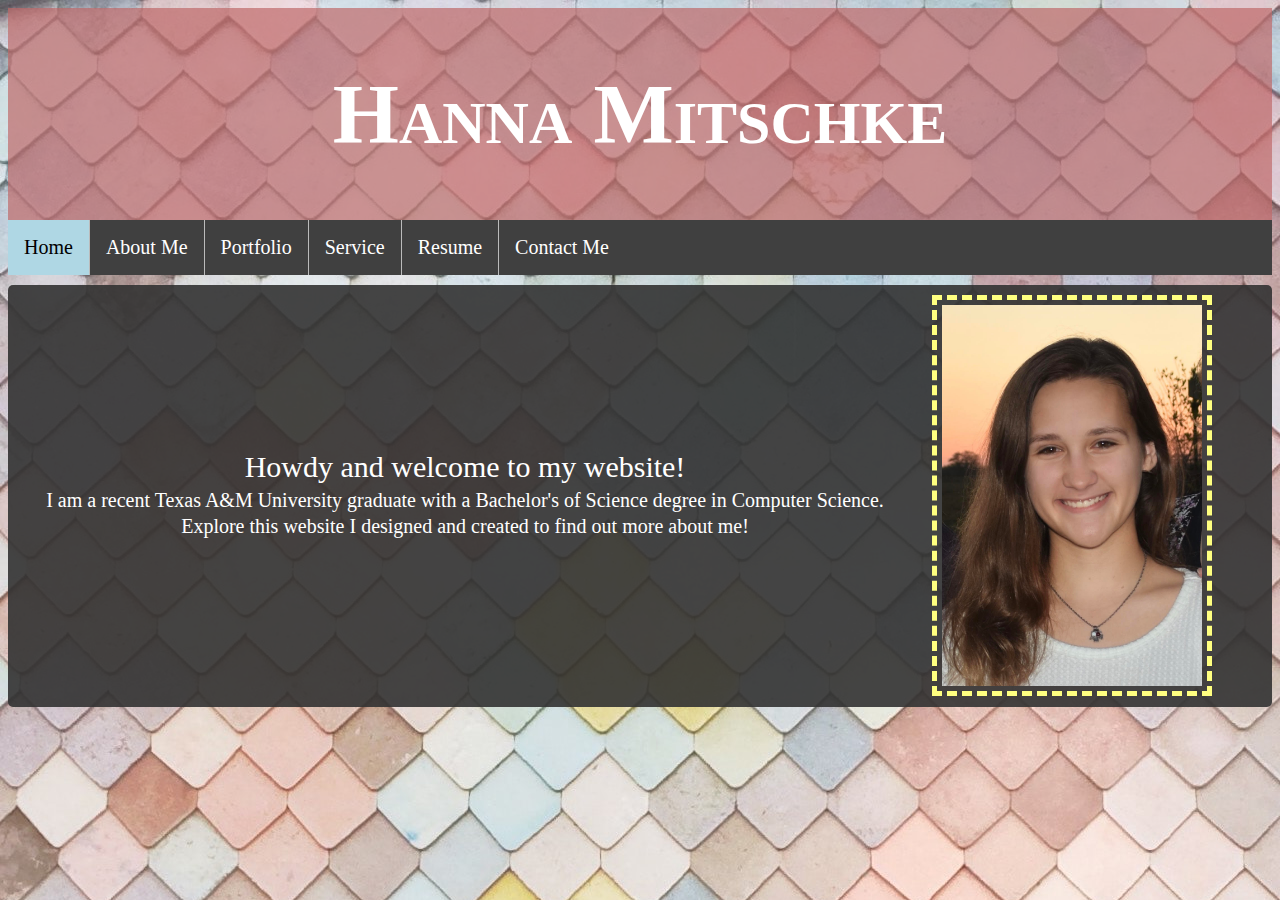
<file: index.html>
<!DOCTYPE html>
<html lang="en-US">
<head>
	<title>Hanna Mitschke</title>
	<link rel="stylesheet" href="ExternalCSS.CSS"/>
	<link rel="shortcut icon" href="HM.png"/>
	<style>
		img {
		   border: 5px dashed #ffff80;
		}
	</style>
</head>
<body>
	<div style="padding: .1px; margin: 0px; background-color: rgba(191, 105, 105, 0.7)">
		<h1><a href="index.html" style="color: white; text-decoration: none">Hanna Mitschke</a></h1> 
	</div>
	<ul>
  		<li><a class="active" href="index.html">Home</a></li>
  		<li><a href="AboutMe.html">About Me</a></li>
  		<li><a href="Portfolio.html">Portfolio</a></li>
  		<li><a href="Service.html">Service</a></li>
  		<li><a href="Resume.html">Resume</a></li>
  		<li><a href="ContactMe.html">Contact Me</a></li>
	</ul>
	<div style="border-radius: 5px; display: table; padding: .1px; width: 100%; margin-top: 10px; background-color: rgba(50, 50, 50, 0.9); height: 400px">
		<div style="vertical-align: middle; display: table-cell; text-align: justify; margin: 10px; padding: 10px">
			<p style="font-size: 30px; text-align: center; line-height: 1">Howdy and welcome to my website!</p>
			<p style="font-size: 20px; line-height: 1.3; text-align: center">I am a recent Texas A&M University graduate with a Bachelor's of Science degree in Computer Science.<br>Explore this website I designed and created to find out more about me!</p>
		</div>
		<div style="vertical-align: middle; display: table-cell; padding: 10px; width: 50px">
			<img src="pictures/closeup.jpg" alt="Me" style="width: 280px; vertical-align: middle; margin-right: 50px; padding: 5px">
		</div>
	</div>
</body>
</file>
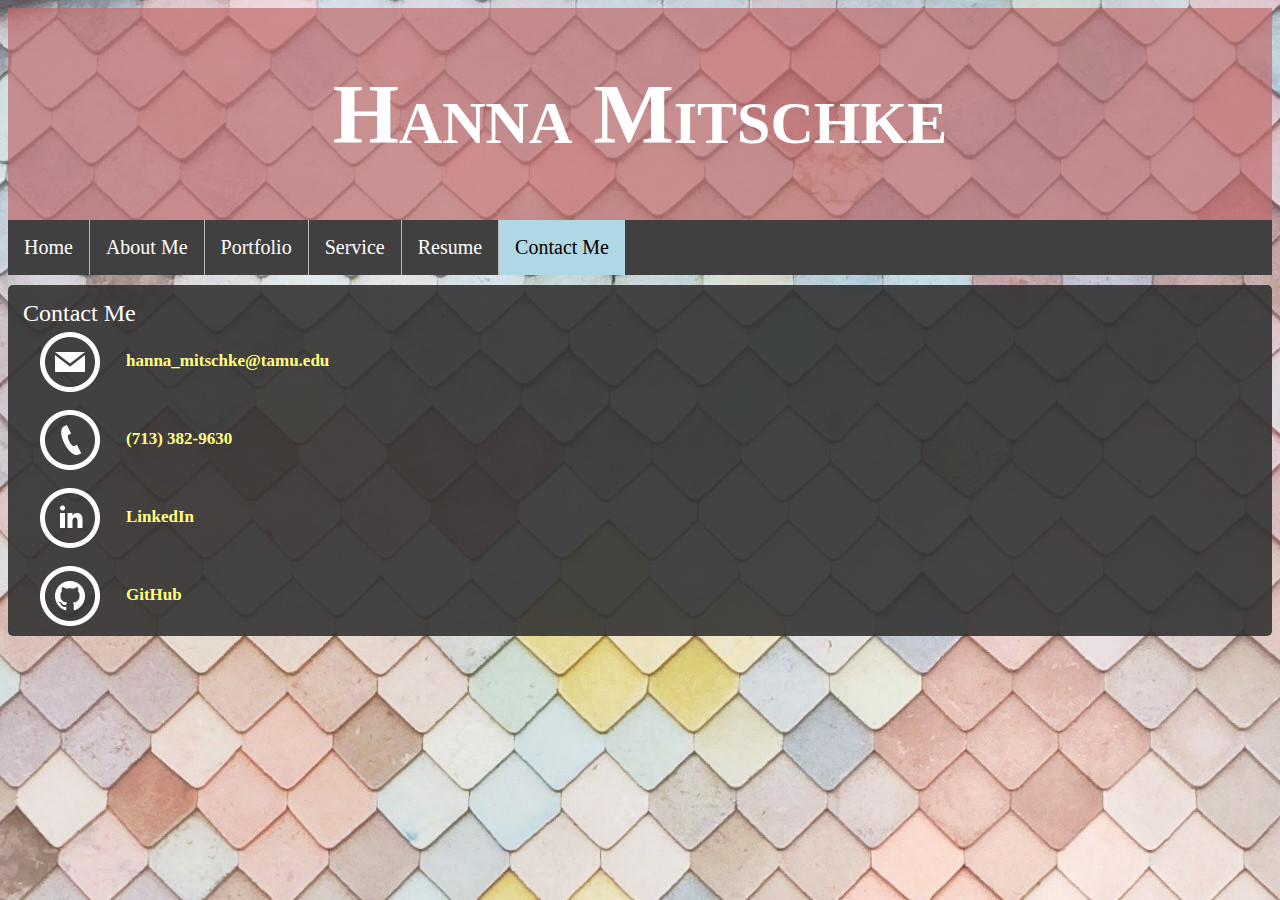
<file: ContactMe.html>
<!DOCTYPE html>
<html lang="en-US">
<head>
	<title>Hanna Mitschke</title>
	<link rel="stylesheet" href="ExternalCSS.CSS"/>
	<link rel="shortcut icon" href="HM.png"/>
</head>
<body>
	<div style="padding: .1px; margin: 0px; background-color: rgba(191, 105, 105, 0.7)">
		<h1><a href="index.html" style="color: white; text-decoration: none">Hanna Mitschke</a></h1> 
	</div>
	<ul>
  		<li><a href="index.html">Home</a></li>
  		<li><a href="AboutMe.html">About Me</a></li>
  		<li><a href="Portfolio.html">Portfolio</a></li>
  		<li><a href="Service.html">Service</a></li>
  		<li><a href="Resume.html">Resume</a></li>
  		<li><a class="active" href="ContactMe.html">Contact Me</a></li>
	</ul>
	<div style="border-radius: 5px; padding: 10px; margin-top: 10px; margin-left: 0px; margin-right: 0px; background-color: rgba(50, 50, 50, 0.9);">
		<h2>Contact Me</h2>
		<div style="display: table; padding: 0px; width: 100%; margin: 0px">
			<div style="font-family: 'Century Gothic'">
				<a href="mailto: hanna_mitschke@tamu.edu" target='blank' class="icon">
					<img style="vertical-align:middle" width="60px" src="icons/email_w.png" alt="Email"/>
					<a class="link" href="mailto: hanna_mitschke@tamu.edu" style="font-size: 17px">hanna_mitschke@tamu.edu</a>
				</a>	
			</div><br>
			<div style="font-family: 'Century Gothic'" >
		    	<a href="tel:7133829630" target='blank' class="icon">
		        	<img style="vertical-align:middle" width="60px" src="icons/phone_w.png" alt="Phone"/>
		    		<a class="link" href="tel:7133829630" style="font-size: 17px">(713) 382-9630</a>
		    	</a>
		    </div><br>
		    <div style="font-family: 'Century Gothic'">
			    <a href="https://www.linkedin.com/in/hanna-mitschke-893326191/" target='blank' class="icon">
			        <img style="vertical-align:middle" width="60px" src="icons/linkedin_w.png" alt="LinkedIn"/>
			        <a class="link" href="https://www.linkedin.com/in/hanna-mitschke-893326191/" style="font-size: 17px">LinkedIn</a>
			    </a>
			</div><br>
		    <div style="font-family: 'Century Gothic'">
		    	<a href="https://github.com/HannaMitschke" target='blank' class="icon">
		        	<img style="vertical-align:middle" width="60px" src="icons/github_w.png" alt="GitHub"/>
		        	<a class="link" href="https://github.com/HannaMitschke" style="font-size: 17px">GitHub</a>
		    	</a>
		    </div>
		    
			<!--<p>My GitHub account can be found <a class="link" href="https://github.com/HannaMitschke">HERE</a>.</p>
			<p>My LinkedIn profile can be found <a class="link" href="https://www.linkedin.com/in/hanna-mitschke-893326191/">HERE</a>.</p>
			<p>My email is: <a class="link" href="mailto: hanna_mitschke@tamu.edu">hanna_mitschke@tamu.edu</a>.</p>
			<p>Phone: (713) 382-9630</p>-->
		</div>
	</div>
</body>
</file>
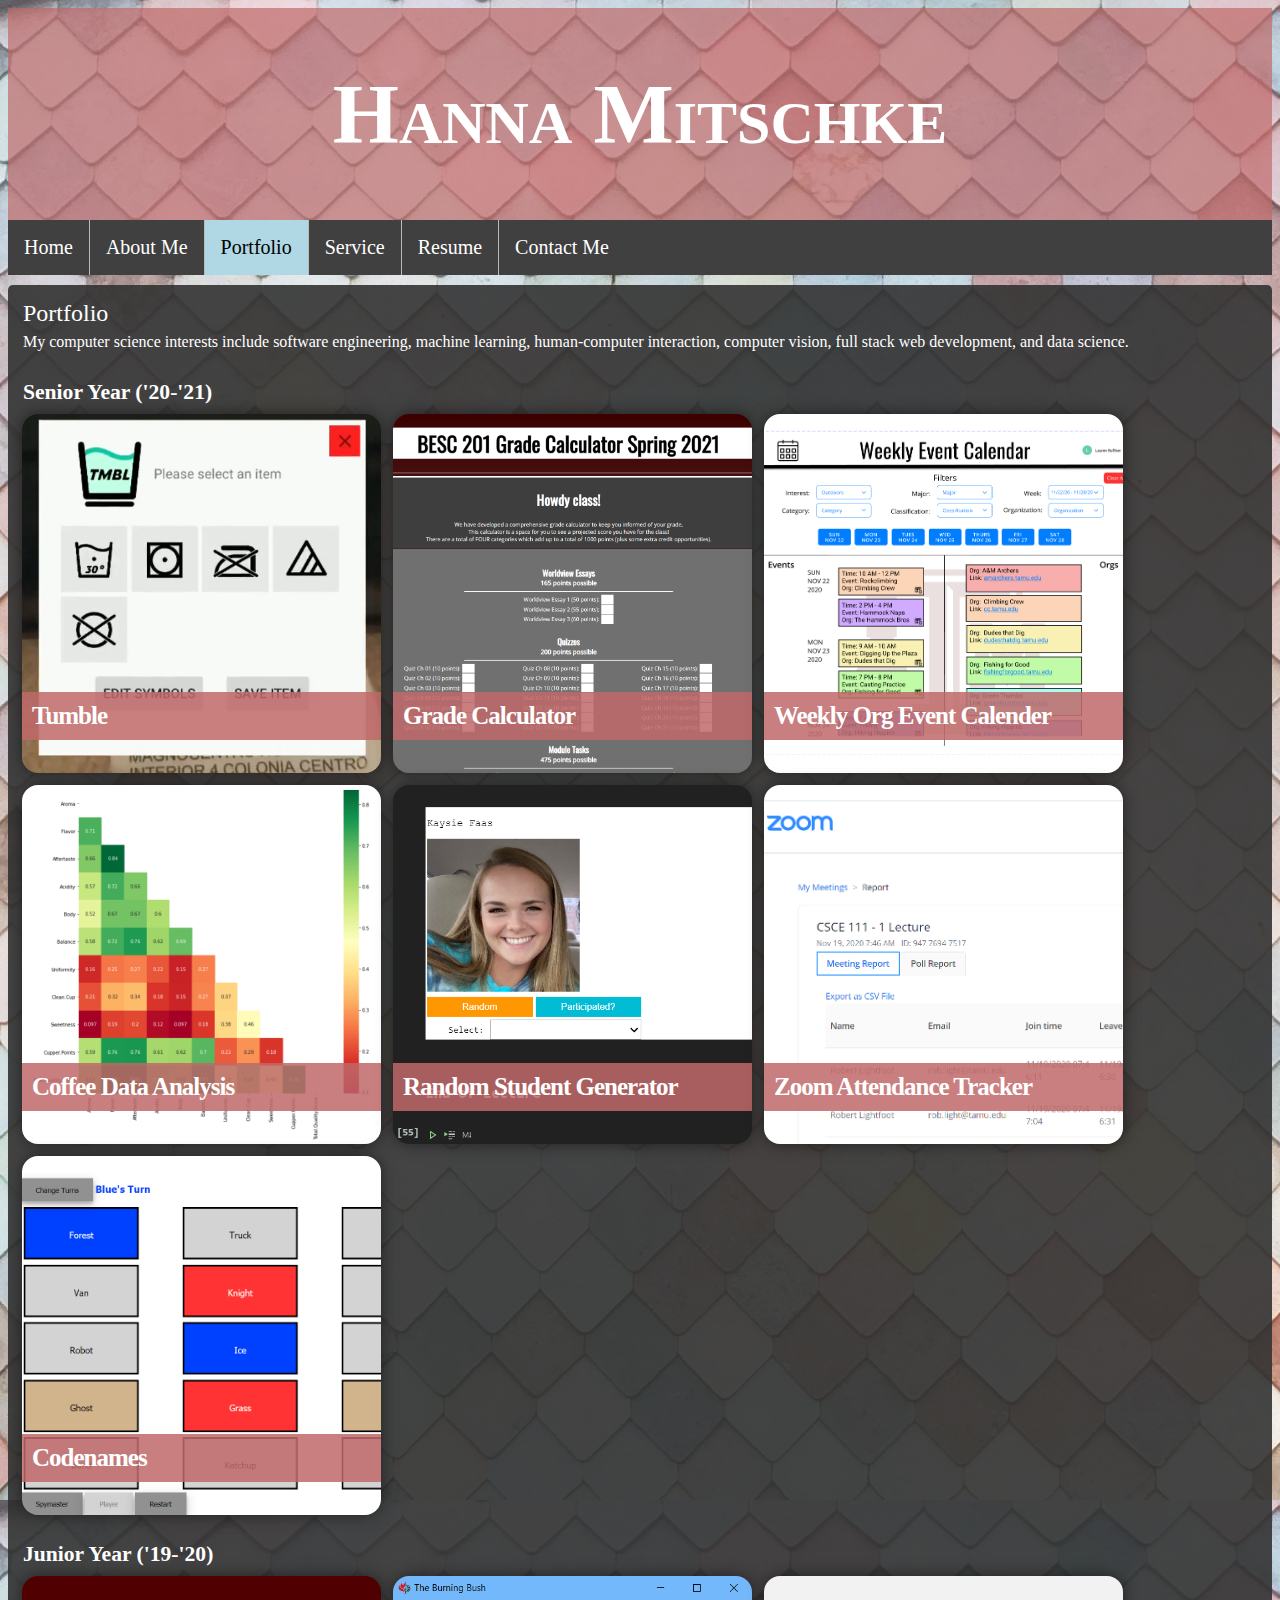
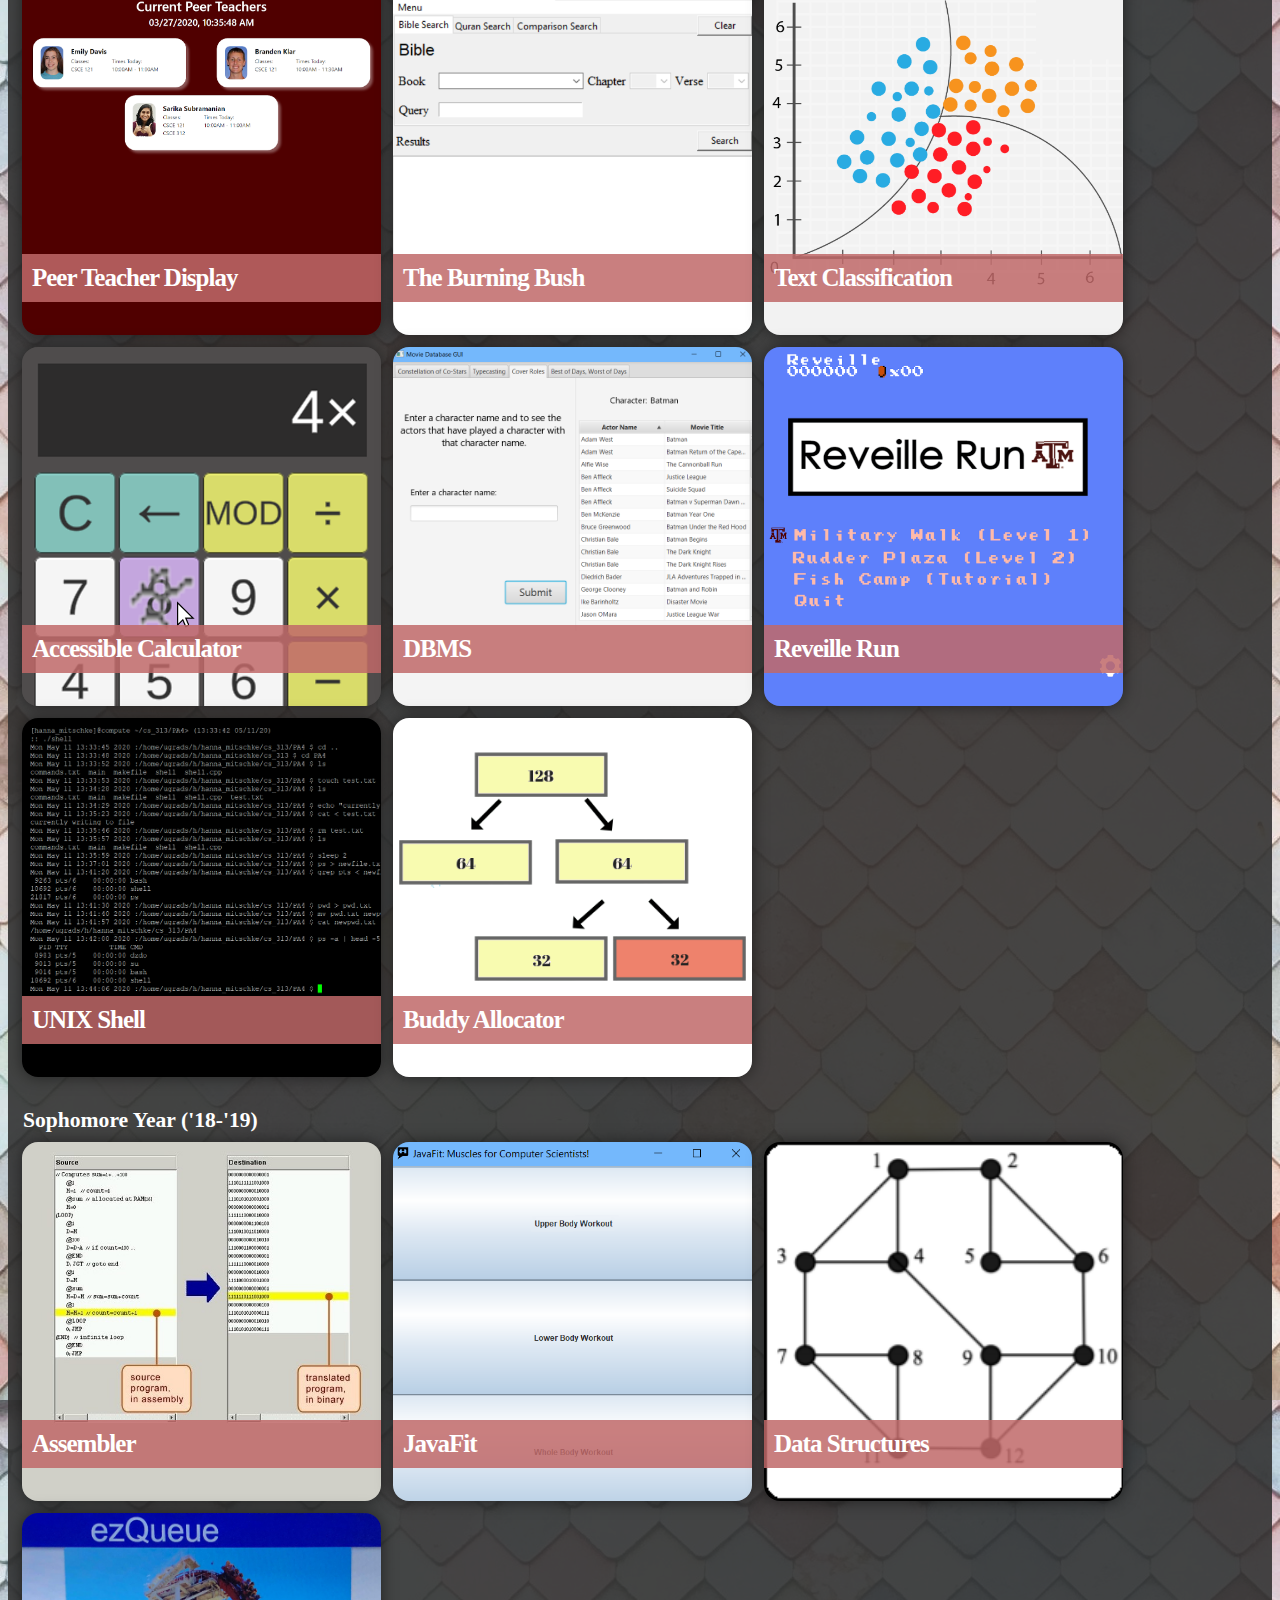
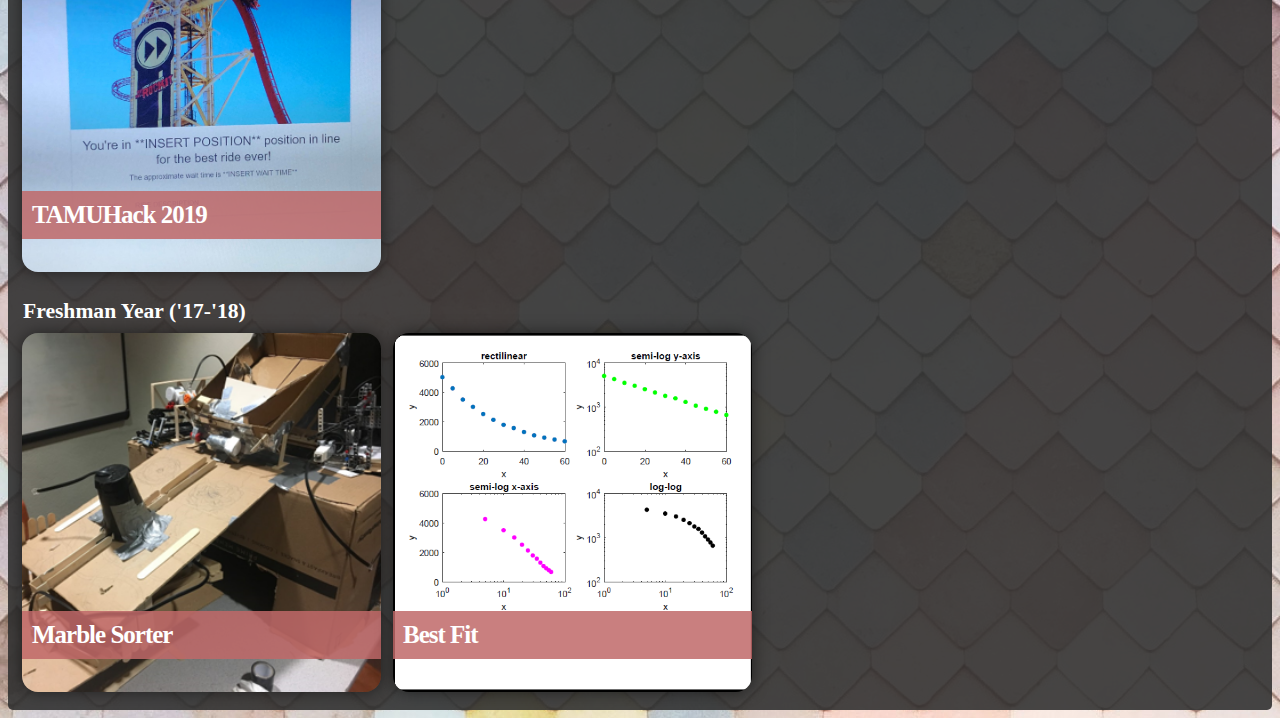
<file: Portfolio.html>
<style>
	.onClickTextOverImage{
	  	width:359px;
	  	height:359px;
	  	background-size:cover;
	  	display:inline-block;
	  	border-radius:16px;
	  	margin:4px;
	  	box-shadow:0 0 16px rgba(0,0,0,0.5);
	  	cursor:pointer;
	  	position:relative;
	  	font-family: 'Century Gothic';
	  	font-size: 18px;
	}

	.onClickTextOverImage div{
  		position:absolute;
  		color:#fff;
  		padding:8px;
  		top:0;
  		bottom:0;
  		right:0;
  		left:0;
  		background-color:rgba(0,0,0,0.85);
  		border-radius:16px;
  		padding-top:35%;
  		text-align:center;
  		opacity:0;
  		visibility:hidden;
  		transition:.3s;
	}

	.onClickTextOverImage.show div{
  		opacity:1;
  		padding-top:5%;
  		visibility:visible;
	}

	h6 { 
	   position: absolute; 
	   top: 220px; /*location of title on pictures*/
	   left: 0; 
	   width: 100%; 
	   font-size: 25px;
	   color: white; 
	   letter-spacing: -1px;  
	   background: rgba(191, 105, 105, 0.85);
	   padding: 10px; 
	}
	
	.details {
		border-radius: 10px;
		background: #c9ade6;
		color: black;
		text-align: left;
		padding: 4px;
		margin: 1.5px;
		display: block;
		float: left;
	}

	.mini {
		display: block;
		margin-bottom: .75em;
		margin-top: 0em; 
	}	
</style>

<!DOCTYPE html>
<html lang="en-US">
<head>
	<title>Portfolio</title>
	<link rel="stylesheet" href="ExternalCSS.CSS"/>
	<link rel="shortcut icon" href="HM.png"/>
</head>
<body>
	<div style="padding: .1px; margin: 0px; background-color: rgba(191, 105, 105, 0.7)">
		<h1><a href="index.html" style="color: white; text-decoration: none">Hanna Mitschke</a></h1> 
	</div>
	<ul>
  		<li><a href="index.html">Home</a></li>
  		<li><a href="AboutMe.html">About Me</a></li>
  		<li><a class="active" href="Portfolio.html">Portfolio</a></li>
  		<li><a href="Service.html">Service</a></li>
  		<li><a href="Resume.html">Resume</a></li>
  		<li><a href="ContactMe.html">Contact Me</a></li>
	</ul>
	<div style="border-radius: 5px; padding: 10px; margin-top: 10px; margin-left: 0px; margin-right: 0px; background-color: rgba(50, 50, 50, 0.9);">
		<h2>Portfolio</h2>
		<p>My computer science interests include software engineering, machine learning, human-computer interaction, computer vision, full stack web development, and data science.</p>
		<br>
		
		<h3><b>Senior Year ('20-'21)</b></h3>
		<div class="onClickTextOverImage" style="background-image:url(projects/tumble.png") onmouseover="hovered(this)" onmouseout="normal(this)" alt="Tumble">
			<h6>Tumble</h6>
			<div><span class="details">Senior Capstone Design</span><span class="details">Group Project (5)</span><span class="details">Java</span><span class="details">Android Studio</span><br><br><br><br><span class="mini"></span>To see a demo video of our app, click <a class="link" href="https://drive.google.com/file/d/1tga0JUPNxfu83SwO_Vsew7sjuzwqrcUd/view?usp=sharing">here</a>.</div>
		</div>
		<div class="onClickTextOverImage" style="background-image:url(projects/grade_calc.png") onmouseover="hovered(this)" onmouseout="normal(this)" alt="Grade Calculator">
			<h6>Grade Calculator</h6>
			<div><span class="details">Introduction to Computer Science Concepts and Programming (TA)</span><span class="details">Solo Project</span><span class="details">HTML/CSS</span><span class="details">JavaScript</span><br><br><br>Following the guidelines of a professor, I volunteered to create a grade calculator for her students to use in order for them to be able to determine their letter grade.</div>
		</div>
		<div class="onClickTextOverImage" style="background-image:url(projects/weekly_event_calendar.png") onmouseover="hovered(this)" onmouseout="normal(this)" alt="Weekly Org Event Calender">
			<h6>Weekly Org Event Calender</h6>
			<div><span class="details">Human-Computer Interaction</span><span class="details">Group Project (4)</span><span class="details"><a class="link" href="https://www.figma.com/">Figma</a></span><br><br><br>The process we went through was determining a problem, creating requirements, choosing the best design, creating a prototype, and evaluating it.  We determined that social isolation was becoming a larger problem among students due to COVID-19.  Since student orgs are a big way that students connect, we created a prototype of a weekly TAMU student organization event calender to help facilitate connections.</div>
		</div>
		<div class="onClickTextOverImage" style="background-image:url(projects/coffee_data.png") onmouseover="hovered(this)" onmouseout="normal(this)" alt="Coffee Data Analysis">
			<h6>Coffee Data Analysis</h6>
			<div><span class="details">Principles of Data Science</span><span class="details">Group Project (3)</span><span class="details">Python</span><br><br><br>We went though the data science cycle using a Arabica coffee dataset that had features like coffee bean data, farm data, various scores of qualities like flavor, and a total quality score.  After we cleaned our data, our goal was to find which characteristics lead to the highest quality coffee and we did this by doing exploratory data analysis and doing dimensionality reduction with t-SNE.  See our dataset and final notebook <a class="link" href="https://github.com/elizabethho/Brew-ti-ful-Data">here</a>.</div>
		</div>
		<div class="onClickTextOverImage" style="background-image:url(projects/random_student_generator.png") onmouseover="hovered(this)" onmouseout="normal(this)" alt="Random Student Generator">
			<h6>Random Student Generator</h6>
			<div><span class="details">Introduction to Computer Science Concepts and Programming (TA)</span><span class="details">Solo Project</span><span class="details">Python</span><span class="details">Jupyter Notebook</span><br><br><br><br><br><span class="mini"></span>As a way to keep more students engaged during online lectures, I created a Python notebook that creates a GUI to allow the professor to either randomly generate a student's name and picture, or to hand select a student. The professor can then call on this person and then award them a participation point if they respond.</div>
		</div>
		<div class="onClickTextOverImage" style="background-image:url(projects/attendance_tracker.png") onmouseover="hovered(this)" onmouseout="normal(this)" alt="Attendance Tracker">
			<h6>Zoom Attendance Tracker</h6>
			<div><span class="details">Introduction to Computer Science Concepts and Programming (TA)</span><span class="details">Solo Project</span><span class="details">Python</span><br><br><br><br>Since we wanted a way to keep track of who attended online lecture, someone wrote a script that uses a student roster and Zoom attendance file to output whether each student was present for an online Zoom meeting for long enough.  In order to check if the students were being attentive, I added the ability to use the Zoom poll report to take away credit if they didn't answer the poll.</div>
		</div>
		<div class="onClickTextOverImage" style="background-image:url(projects/codenames.png") onmouseover="hovered(this)" onmouseout="normal(this)" alt="Codenames">
			<h6>Codenames</h6>
			<div><span class="details">For Fun</span><span class="details">Solo Project</span><span class="details">HTML/CSS</span><span class="details">JavaScript</span><br><br><br><a class="link" href="https://en.wikipedia.org/wiki/Codenames_(board_game)">Codenames</a> is one of my favorite board games to play with my friends and family, so I decided to recreate the popular game to give me a chance to practice JavaScript.  This simple version allows the game to be played with a computer and means that I could even add new words to the game.  See my GitHub repo <a class="link" href="https://github.com/HannaMitschke/Codenames">here</a>.</div>
		</div>
		<br><br>
		
		<h3><b>Junior Year ('19-'20)</b></h3>
		<div class="onClickTextOverImage" style="background-image:url(projects/peer_teacher_display.png") onmouseover="hovered(this)" onmouseout="normal(this)" alt="Peer Teacher Display">
			<h6>Peer Teacher Display</h6>
			<div><span class="details">Software Engineering</span><span class="details">Group Project (6)</span><span class="details">Ruby</span><span class="details">Rails</span><br><br><br>Using the Ruby on Rails framework, we created a SaaS web app for Dr. Teresa Leyk that shows the currently working computer science peer teachers at TAMU.  It was designed to be shown on the display in Peer Teacher Central (where peer teachers have office hours) so that students there know who to ask for help.  Admins can add, edit, and delete peer teachers from the app as well.  We used GitHub for version control.  See the web app <a class="link" href="https://tamu-pt-display.herokuapp.com/">here</a>.</div>
		</div>
		<div class="onClickTextOverImage" style="background-image:url(projects/the_burning_bush.png") onmouseover="hovered(this)" onmouseout="normal(this)" alt="The Burning Bush">
			<h6>The Burning Bush</h6>
			<div><span class="details">Information Storage and Retrieval</span><span class="details">Group Project (3)</span><span class="details">Python</span><br><br><br>This Python project was a search engine for the Bible and the Quran, and it also allowed for a comparative search between the two.  We utilized various techniques we learned in class such as stemming, ranking with Okapi BM25, indexing, stop word removal, and corpus normalization.  The GUI for this project was made using Tkinter. We used GitHub for version control and the repo for this project can be found <a class="link" href="https://github.com/lwcreel/BurningBush">here</a>.</div>
		</div>
		<div class="onClickTextOverImage" style="background-image:url(projects/text_classification.png") onmouseover="hovered(this)" onmouseout="normal(this)" alt="Text Classification">
			<h6>Text Classification</h6>
			<div><span class="details">Information Storage and Retrieval</span><span class="details">Solo Project</span><span class="details">Python</span><br><br><br>Text classification is used to find which class to classify a document in and supervised learning involves using a training set of documents with known classes, a fixed set of classes, and a new document that needs to be classified.  The three methods that were done in this Python project were KNN (takes majority class of k nearest neighbors), Rocchio (uses centroids), and Naïve Bayes (based on Bayes rule and uses bag of words representation).</div>
		</div>
		<div class="onClickTextOverImage" style="background-image:url(projects/calculator.png") onmouseover="hovered(this)" onmouseout="normal(this)" alt="Accessible Calculator">
			<h6>Accessible Calculator</h6>
			<div><span class="details">Programming Studio</span><span class="details">Group Project (4)</span><span class="details">C#</span><span class="details">Unity</span><br><br><br>We made a calculator using Unity and C# with certain accessibility features for people that have hand motor disabilities.  Instead of clicking the buttons to use the calculator, the user just has to hold the mouse cursor over the button they want to press, an animation plays to let the user know how close they are to a button click, and then after a couple of seconds, a click is registered and a sound is played.</div>
		</div>
		<div class="onClickTextOverImage" style="background-image:url(projects/dbms.png") onmouseover="hovered(this)" onmouseout="normal(this)" alt="DBMS">
			<h6>DBMS</h6>
			<div><span class="details">Programming Studio</span><span class="details">Group Project (4)</span><span class="details">Java</span><span class="details">JavaFX</span><br><br><br>We had to make a Database Management System in Java to store information from TMDb and create a GUI for processing the movie data.  We used ANTLR to create grammar to parse SQL commands.  I worked mostly on the GUI, which I did in JavaFX using Scene Builder.  It had various queries that the user could interact with and worked by generating SQL code that was then read and parsed to call functions in our Java classes.</div>
		</div>
		<div class="onClickTextOverImage" style="background-image:url(projects/rev_run.png") onmouseover="hovered(this)" onmouseout="normal(this)" alt="Reveille Run">
			<h6>Reveille Run</h6>
			<div><span class="details">Programming Studio</span><span class="details">Group Project (5)</span><span class="details">C#</span><span class="details">Unity</span><br><br><br>We took a Super Mario Bros clone that someone had made and edited it to include many accessibility features such as captions, voice overs, different game speed options, a pause menu, a tutorial level, and a variety of difficulties.  We also re-skinned the game so that it was A&M themed, with Reveille being the main character.  We worked on this project using Unity and C#, along with GitHub for version control.</div>
		</div>
		<div class="onClickTextOverImage" style="background-image:url(projects/shell.png") onmouseover="hovered(this)" onmouseout="normal(this)" alt="UNIX Shell">
			<h6>UNIX Shell</h6>
			<div><span class="details">Introduction to Computer Systems</span><span class="details">Solo Project</span><span class="details">C++</span><span class="details">C</span><br><br><br>Using some provided code, I created a simple shell in C++ that implemented some of the functionality of Bash.  Some of its features included: prompt for user input on command line, parse user input, execute commands like a shell would (using fork and exec), input/output redirection from/to a file, pipe output of one command to input of another, navigate directories, and run foreground and background processes.</div>
		</div>
		<div class="onClickTextOverImage" style="background-image:url(projects/buddy_allocator.png") onmouseover="hovered(this)" onmouseout="normal(this)" alt="Buddy Allocator">
			<h6>Buddy Allocator</h6>
			<div><span class="details">Introduction to Computer Systems</span><span class="details">Solo Project</span><span class="details">C++</span><span class="details">C</span><br><br><br>Using starter code, I created a memory allocator in C++ that used the buddy system memory allocation scheme to allocate/free physical memory.  In this scheme, the size of the memory blocks are in powers of two and when memory is requested, the blocks are split in half until the smallest block that can still fit the request is filled.  When memory is allocated and blocks are split, buddies are created, and when memory is freed, buddies get merged.</div>
		</div>
		<br><br>
		
		<h3><b>Sophomore Year ('18-'19)</b></h3>
		<div class="onClickTextOverImage" style="background-image:url(projects/assembler.jpg") onmouseover="hovered(this)" onmouseout="normal(this)" alt="Assembler">
			<h6>Assembler</h6>
			<div><span class="details">Computer Organization</span><span class="details">Solo Project</span><span class="details">C++</span><br><br><br>I made an assembler program in C++ that translated the low-level symbolic Hack assembly language into binary as a part of the <a class="link" href="https://www.nand2tetris.org">Nand to Tetris</a> course.  I also built a virtual computer system starting from elementary logic gates using a Hardware Description Language as a part of this course.</div>
		</div>
		<div class="onClickTextOverImage" style="background-image:url(projects/javafit.png") onmouseover="hovered(this)" onmouseout="normal(this)" alt="JavaFit">
			<h6>JavaFit</h6>
			<div><span class="details">Programming Languages</span><span class="details">Solo Project</span><span class="details">Java</span><br><br><br>As a part of this small project, I extended the functionality of some provided code to make a workout app using Java and Java Swing.</div>
		</div>
		<div class="onClickTextOverImage" style="background-image:url(projects/data_structures.png") onmouseover="hovered(this)" onmouseout="normal(this)" alt="Data Structures">
			<h6>Data Structures</h6>
			<div><span class="details">Data Structures and Algorithms</span><span class="details">Solo Project</span><span class="details">C++</span><br><br><br>I created some basic data structures throughout the semester in C++, utilizing object-oriented programming to make them. Some of these included a matrix, binary search tree, skip list, graph, and my favorite, a doubly linked list.</div>
		</div>
		<div class="onClickTextOverImage" style="background-image:url(projects/tamuhack.jpg") onmouseover="hovered(this)" onmouseout="normal(this)" alt="TAMUHack 2019">
			<h6>TAMUHack 2019</h6>
			<div><span class="details">For Fun</span><span class="details">Group Project (4)</span><span class="details">HTML/CSS</span><span class="details">JavaScript</span><br><br><br>I participated in <a class="link" href="https://tamuhack.com">TAMUHack</a> 2019 and was exposed to JavaScript for the first time.  During this hackathon, we worked on a web application that would serve as a virtual line, and I and another teammate focused on the front-end.  This was before I had learned anything about HTML/CSS, so we had to self-teach ourselves a lot of the information and I managed to learn quite a bit.  This inspired me to learn some HTML/CSS on my own later.</div>
		</div>
		<br><br>

		<h3><b>Freshman Year ('17-'18)</b></h3>
		<div class="onClickTextOverImage" style="background-image:url(projects/marble_sorter.png") onmouseover="hovered(this)" onmouseout="normal(this)" alt="Marble Sorter">
			<h6>Marble Sorter</h6>
			<div><span class="details">Foundations of Engineering</span><span class="details">Group Project (8)</span><span class="details">LabVIEW</span><br><br><br>We had to make a device out of household materials, like cardboard and duct tape, and a LEGO Mindstorms EV3 kit to sort marbles based on color and size.  It was programmed using LabVIEW and worked by reading the RGB values of the marbles with a color sensor.  I was the team leader of my group and the lead programmer.</div>
		</div>
		<div class="onClickTextOverImage" style="background-image:url(projects/matlab_project.png") onmouseover="hovered(this)" onmouseout="normal(this)" alt="Best Fit">
			<h6>Best Fit</h6>
			<div><span class="details">Foundations of Engineering</span><span class="details">Solo Project</span><span class="details">MATLAB</span><br><br><br>This MATLAB project involved making a GUI for a user to input data points and it would allow them to see the data plotted on various scales.  The user could also select a fit, such as exponential, and it would attempt to fit the data to the selected option.</div>
		</div>
	</div>
</body>

<!--JavaScript-->
<script> 
   	var textOverImages = document.getElementsByClassName("onClickTextOverImage");
	var previousTextOverImage;
	for (var i = 0; i < textOverImages.length; i++) {
 		textOverImages[i].onclick = function() {
    		var classes = this.classList;
    		if (classes.contains("show")) {
      			classes.remove("show");
    		} else {
      			if (previousTextOverImage != null)
       				previousTextOverImage.classList.remove("show");
      			previousTextOverImage = this;
      			classes.add("show");
    		}
  		}
  	}

	function stopPropagation(event){
  		event.stopPropagation();
	}

	function hovered(x) {
  		if (!x.classList.contains("show"))
			x.style.border= "7px solid #ffff80";	
	}

	function normal(x) {
		x.style.border= "none";
	}
</script>
</file>
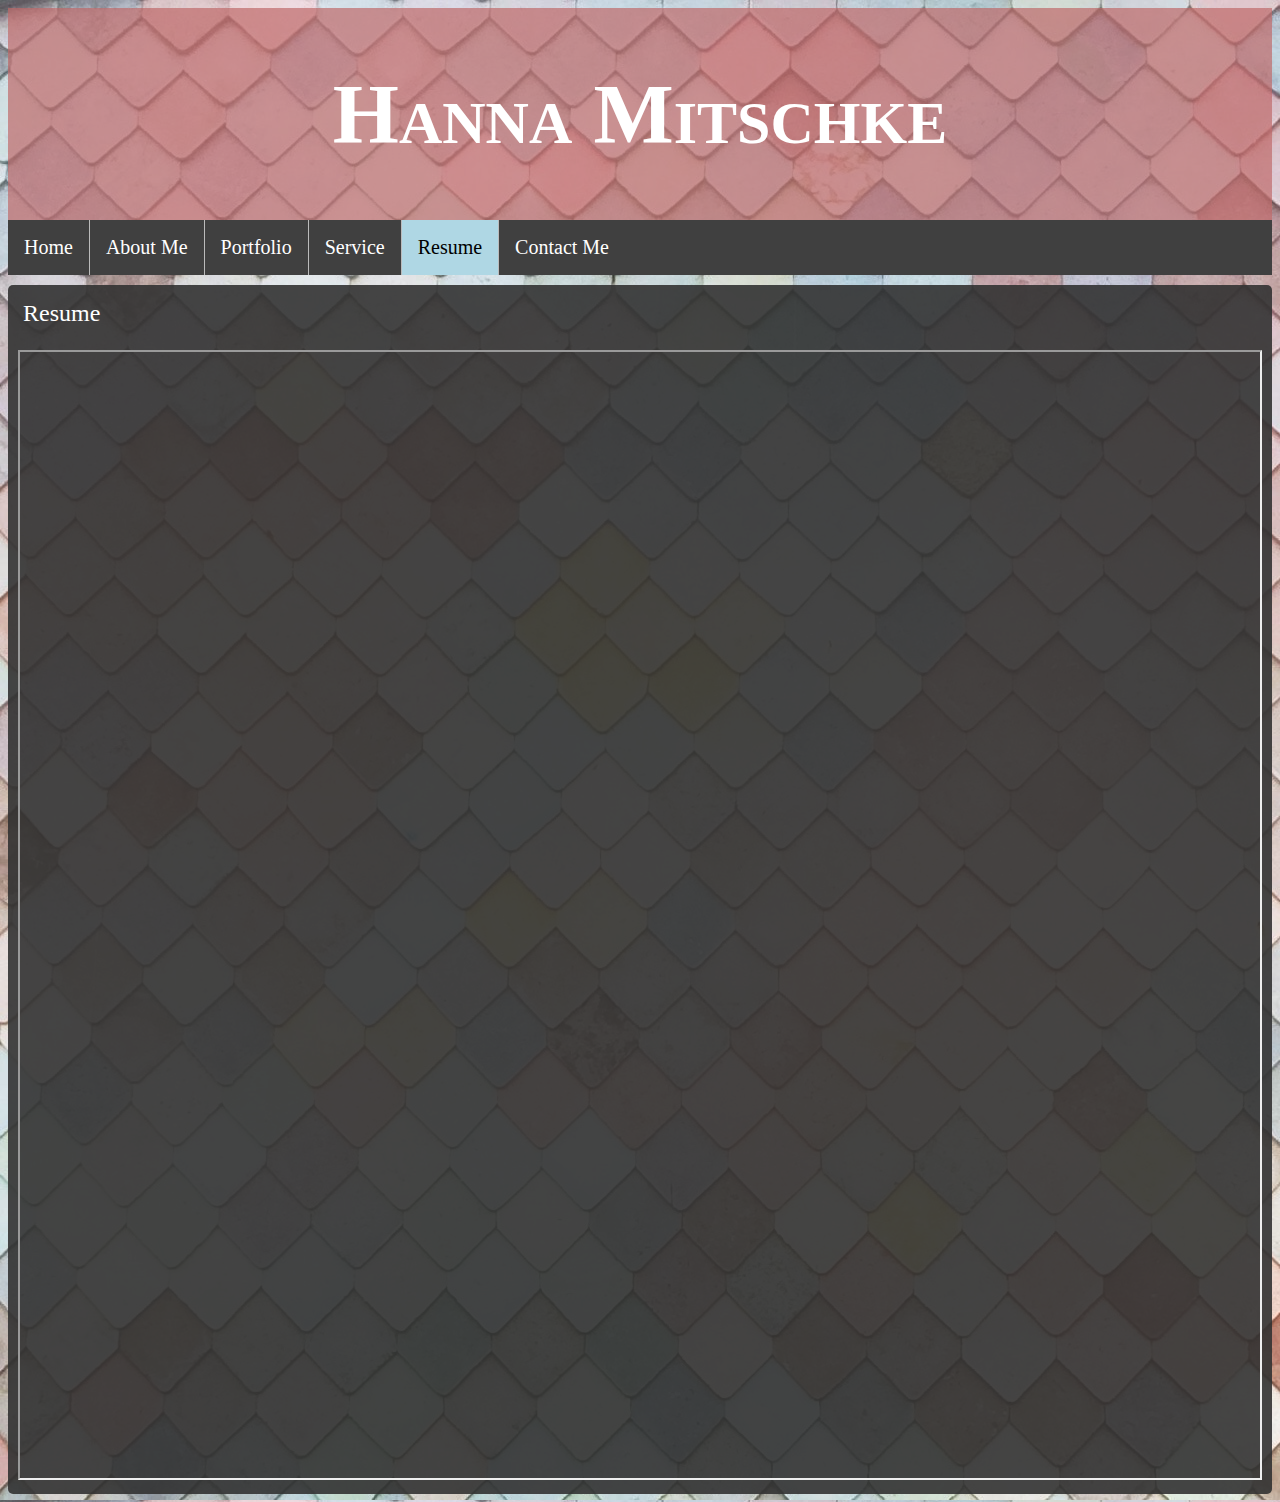
<file: Resume.html>
<!DOCTYPE html>
<html lang="en-US">
<head>
	<title>Resume</title>
	<link rel="stylesheet" href="ExternalCSS.CSS"/>
	<link rel="shortcut icon" href="HM.png"/>
</head>
<body>
	<div style="padding: .1px; margin: 0px; background-color: rgba(191, 105, 105, 0.7)">
		<h1><a href="index.html" style="color: white; text-decoration: none">Hanna Mitschke</a></h1> 
	</div>
	<ul>
  		<li><a href="index.html">Home</a></li>
  		<li><a href="AboutMe.html">About Me</a></li>
  		<li><a href="Portfolio.html">Portfolio</a></li>
  		<li><a href="Service.html">Service</a></li>
  		<li><a class="active" href="Resume.html">Resume</a></li>
  		<li><a href="ContactMe.html">Contact Me</a></li>
	</ul>
	<div style="border-radius: 5px; padding: 10px; margin-top: 10px; margin-left: 0px; margin-right: 0px; background-color: rgba(50, 50, 50, 0.9);">
		<h2>Resume</h2><br>
		<iframe src="HannaMitschke_Resume.pdf" width="100%" height="1130px"></iframe>
	</div>
</body>
</file>
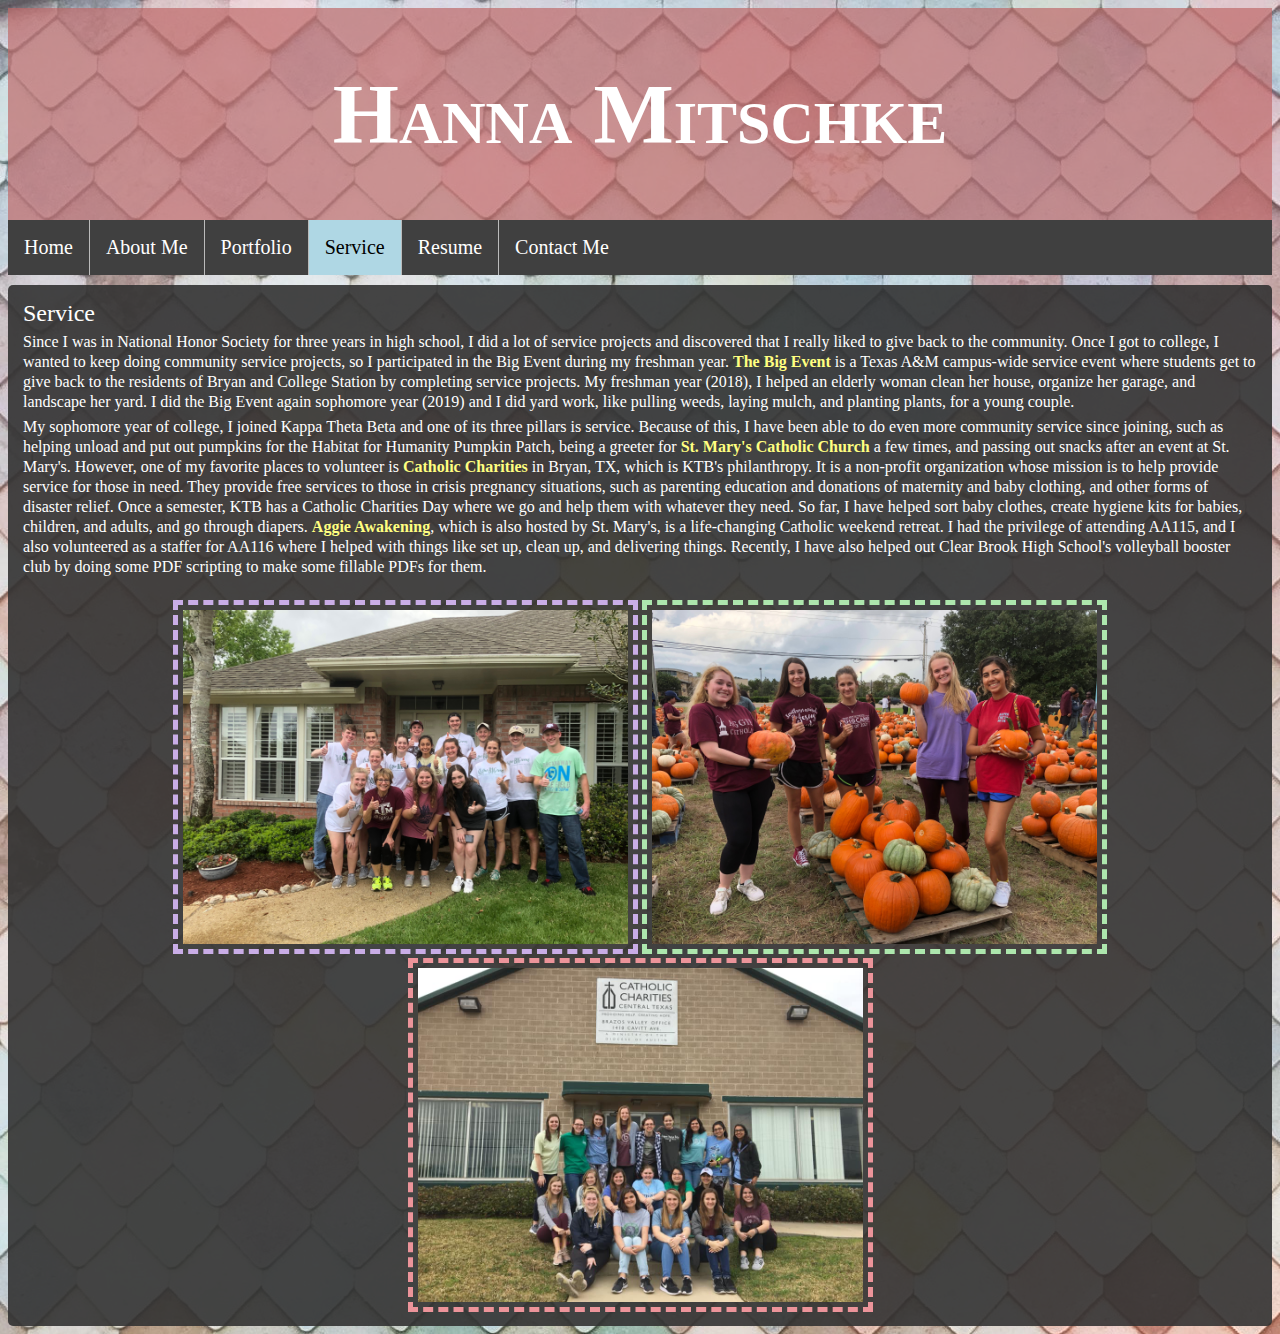
<file: Service.html>
<!DOCTYPE html>
<html lang="en-US">
<head>
	<title>Service</title>
	<link rel="stylesheet" href="ExternalCSS.CSS"/>
	<link rel="shortcut icon" href="HM.png"/>
</head>
<body>
	<div style="padding: .1px; margin: 0px; background-color: rgba(191, 105, 105, 0.7)">
		<h1><a href="index.html" style="color: white; text-decoration: none">Hanna Mitschke</a></h1> 
	</div>
	<ul>
  		<li><a href="index.html">Home</a></li>
  		<li><a href="AboutMe.html">About Me</a></li>
  		<li><a href="Portfolio.html">Portfolio</a></li>
  		<li><a class="active" href="Service.html">Service</a></li>
  		<li><a href="Resume.html">Resume</a></li>
  		<li><a href="ContactMe.html">Contact Me</a></li>
	</ul>
	<div style="border-radius: 5px; padding: 10px; margin-top: 10px; margin-left: 0px; margin-right: 0px; background-color: rgba(50, 50, 50, 0.9);">
		<h2>Service </h2>
		<p>Since I was in National Honor Society for three years in high school, I did a lot of service projects and discovered that I really liked to give back to the community.  Once I got to college, I wanted to keep doing community service projects, so I participated in the Big Event during my freshman year.  <a class="link" href="https://bigevent.tamu.edu">The Big Event</a> is a Texas A&M campus-wide service event where students get to give back to the residents of Bryan and College Station by completing service projects.  My freshman year (2018), I helped an elderly woman clean her house, organize her garage, and landscape her yard.  I did the Big Event again sophomore year (2019) and I did yard work, like pulling weeds, laying mulch, and planting plants, for a young couple.</p>
		<p>My sophomore year of college, I joined Kappa Theta Beta and one of its three pillars is service.  Because of this, I have been able to do even more community service since joining, such as helping unload and put out pumpkins for the Habitat for Humanity Pumpkin Patch, being a greeter for <a class="link" href="https://aggiecatholic.org">St. Mary's Catholic Church</a> a few times, and passing out snacks after an event at St. Mary's.  However, one of my favorite places to volunteer is <a class="link" href="https://www.catholiccharitiesusa.org">Catholic Charities</a> in Bryan, TX, which is KTB's philanthropy.  It is a non-profit organization whose mission is to help provide service for those in need.  They provide free services to those in crisis pregnancy situations, such as parenting education and donations of maternity and baby clothing, and other forms of disaster relief.  Once a semester, KTB has a Catholic Charities Day where we go and help them with whatever they need.  So far, I have helped sort baby clothes, create hygiene kits for babies, children, and adults, and go through diapers.  <a class="link" href="https://www.aggiecatholic.org/aggie-awakening">Aggie Awakening</a>, which is also hosted by St. Mary's, is a life-changing Catholic weekend retreat.  I had the privilege of attending AA115, and I also volunteered as a staffer for AA116 where I helped with things like set up, clean up, and delivering things.  Recently, I have also helped out Clear Brook High School's volleyball booster club by doing some PDF scripting to make some fillable PDFs for them.</p>
		<br>
		<center>
			<abbr title="Big Event 2018"><img class="purple" src="pictures/bigevent.JPG" alt="Voulunteering at Big Event" style="width: 465px; padding: 5px; margin: 0px"></abbr>
			<abbr title="Habitat for Humanity Pumpkin Patch"><img class= "green" src="pictures/pumpkin.JPG" alt="Volunteering at pumpkin patch" style="width: 465px; padding: 5px; margin: 0px"></abbr>
			<abbr title="Catholic Charities"><img class="pink" src="pictures/catholiccharities.jpg" alt="Volunteering at Catholic Charities" style="width: 465px; padding: 5px; margin: 0px"></abbr>
		</center>
	</div>
</body>
</file>
<file: ExternalCSS.CSS>
ul { /*navigation bar from: https://www.w3schools.com/css/css_navbar.asp*/
	list-style-type: none;
	margin: 0px;
	padding: 0px;
	overflow: hidden;
	background-color: #404040; /*gray*/
}
li { /*tabs have lines between them*/
	float: left;
	border-right: 1px solid #bbb;
}
li:last-child {
	border-right: none;
}
li a {
	display: block;
	color: white;
	text-align: center;
	padding: 16px;
	text-decoration: none;
	font-family: Century Gothic;
	font-size: 20px;
}
li a:hover:not(.active) { /*change the color of tab if hovered over*/
 	background-color: #ffff80; /*yellow*/
 	color: black;
}
.active { /*tab of current page is a different color*/
	background-color: #afd7e4; /*blue*/
	color: black;
}
h1 {
	font-family: 'Century Gothic';
	font-variant: small-caps;
	font-size: 85px;
	text-align: center;
	color: white;
}
h2 {
	color: white;
	font-family: 'Century Gothic';
	font-weight: 500;
	margin: 5px;
}
h3 {
	color: white;
	font-family: 'Century Gothic';
	font-weight: 500;
	margin: 5px;
	font-size: 1.35em;
}
p { 
	font-family: 'Century Gothic';
	font-size: 16px;
	font-style: normal;
	font-variant: normal;
	font-weight: 400;
	line-height: 20px;
	color: white;
	margin: 5px
}
body {
	background-image: url("backgroundimage.jpg");
}
a.link { /*links are yellow and bold*/
	color: #ffff80;
	text-decoration: none;
	font-weight: bold;
}
a.link2 { /*links are blue and bold*/
	color: #afd7e4;
	text-decoration: none;
	font-weight: bold;
}
.link:hover { /*make links underline when hovered over*/
	text-decoration: underline;
}
.link2:hover { /*make links underline when hovered over*/
	text-decoration: underline;
}
img {
	color:white;
	font-family: 'Century Gothic';
}
img.purple {
   border: 5px dashed #c9ade6;
}
img.green {
   border: 5px dashed #ade6ad;
}
img.pink {
   border: 5px dashed rgb(236, 148, 154);
}
img.blue {
	border: 5px dashed #afd7e4;
}
/*for contact me page*/
.icon {
	padding: 20px;
	text-align: center;
	text-decoration: none;
	margin: 5px 2px;
	border-radius: 50%;
}
.icon:hover {
    opacity: 0.5;
}







/*for portfolio  page (no longer used)*/
* {
  box-sizing: border-box;
}

/* The grid: Three equal columns that floats next to each other */
.column {
  float: left;
  width: 33.33%; /*change if add another box on same row*/
  padding: 50px;
  text-align: center;
  font-size: 25px;
  cursor: pointer;
  color: white;
  border: 1px solid #404040; /*gray*/
}

.containerTab {
  padding: 20px;
  color: white;
  border: 1px solid #404040; /*gray*/
}

/* Clear floats after the columns */
.row:after {
  content: "";
  display: table;
  clear: both;
}

/* Closable button inside the container tab */
.closebtn {
  float: right;
  color: black;
  font-size: 35px;
  cursor: pointer;
}
</file>
